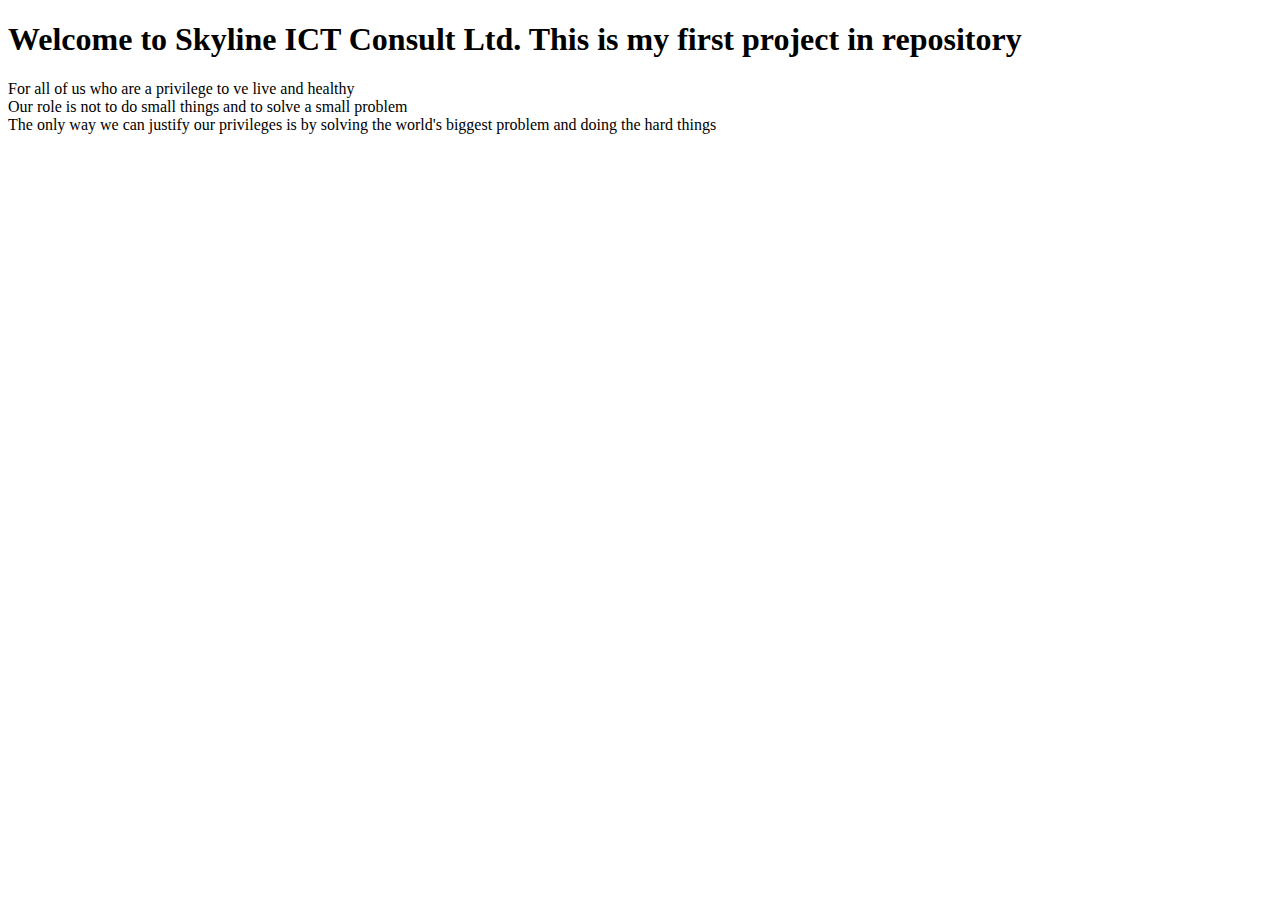
<file: index.html>
<!DOCTYPE html>
<html lang="en">
<head>
    <meta charset="UTF-8">
    <meta name="viewport" content="width=device-width, initial-scale=1.0">
    <title>Passcode & Cohort</title>
</head>
<body>
    <h1>Welcome to Skyline ICT Consult Ltd. 
        This is my first project in 
        repository

    </h1>

    <p>For all of us who are a 
        privilege to ve live  and healthy 
        <br> Our role is not to do small
        things and to solve a small 
        problem <br>
            The only way we can justify
            our privileges is by solving
            the world's biggest problem 
            and doing the hard things
        
    </p>
    
</body>
</html>
</file>
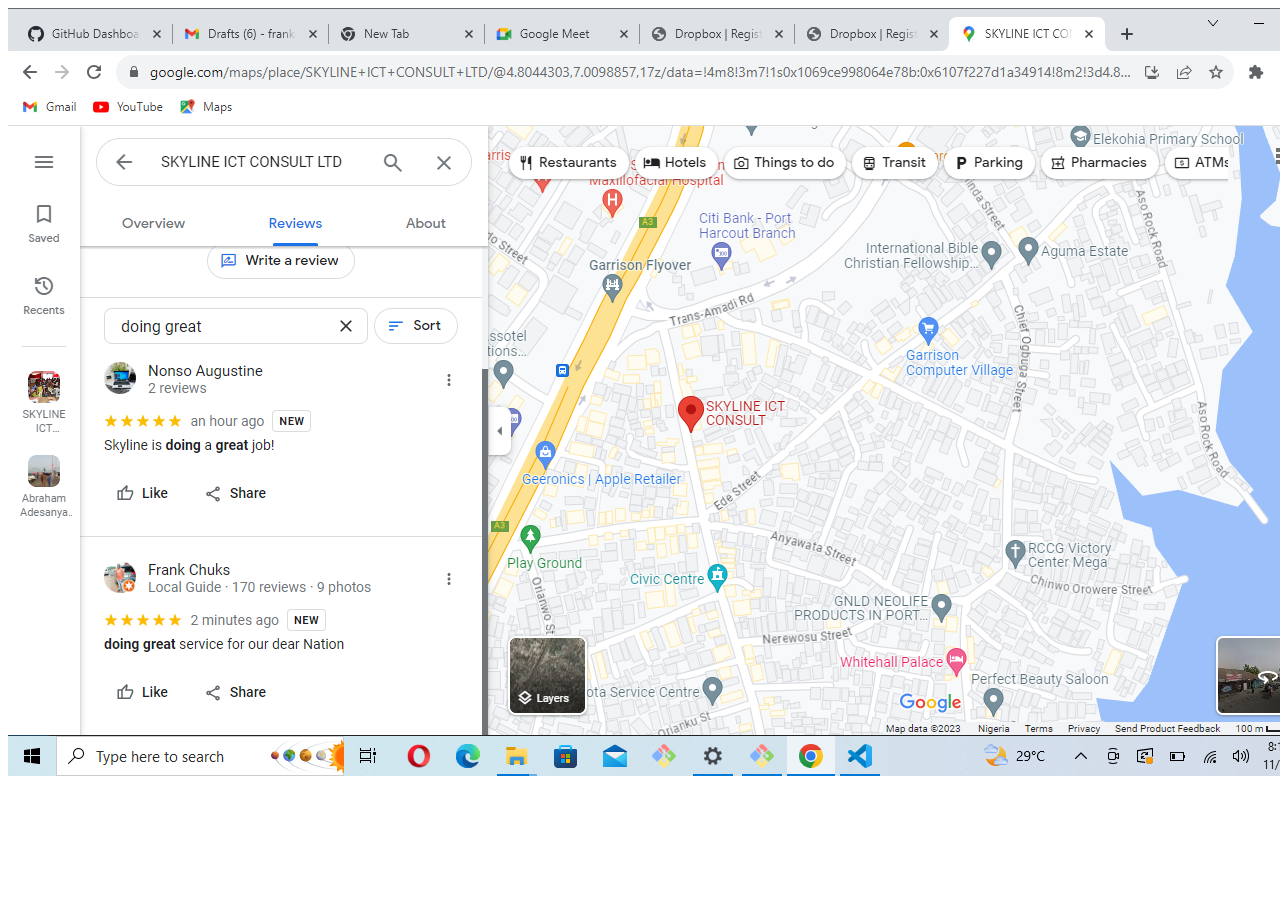
<file: review.html>
<!DOCTYPE html>
<html lang="en">
<head>
    <meta charset="UTF-8">
    <meta name="viewport" content="width=device-width, initial-scale=1.0">
    <title>REVIEW</title>
</head>
<body>

    <img src="./skyline review.png" alt="">
    
</body>
</html>
</file>
